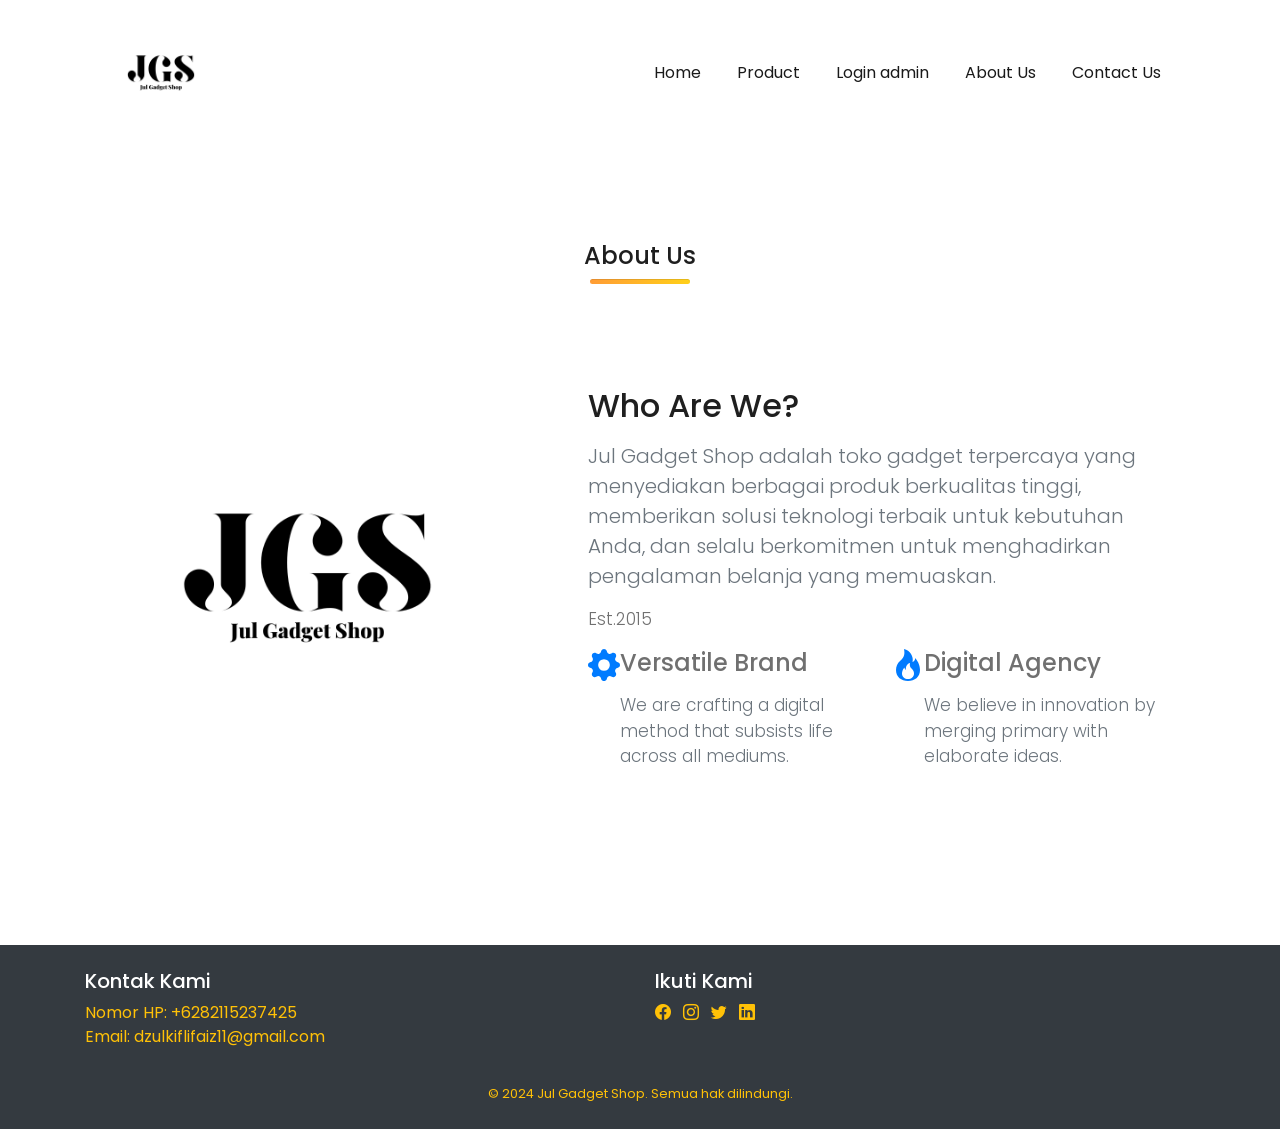
<file: aboutus.html>
<!DOCTYPE html>
<html lang="en">

<head>
  <meta charset="UTF-8">
  <meta name="viewport" content="width=device-width, initial-scale=1.0">
  <meta http-equiv="X-UA-Compatible" content="ie=edge">
  <link rel="shortcut icon" href="images/Architecturedesign logo.png" type="image/x-icon">
  <!-- Font Awesome CSS -->
  <link rel="stylesheet" href="https://use.fontawesome.com/releases/v5.0.13/css/all.css"
    integrity="sha384-DNOHZ68U8hZfKXOrtjWvjxusGo9WQnrNx2sqG0tfsghAvtVlRW3tvkXWZh58N9jp" crossorigin="anonymous">
  <!-- Google Font CSS -->
  <link href="https://fonts.googleapis.com/css2?family=Poppins:wght@300;400;500;600;700&display=swap" rel="stylesheet">
  <!-- Bootstrap CSS -->
  <link rel="stylesheet" href="https://stackpath.bootstrapcdn.com/bootstrap/4.1.1/css/bootstrap.min.css" <!-- Bootstrap
    Icons -->
  <link href="https://cdn.jsdelivr.net/npm/bootstrap-icons/font/bootstrap-icons.css" rel="stylesheet">


  <!-- Custom CSS -->
  <link rel="stylesheet" href="css/style.css">
  <link rel="stylesheet" href="css/responsive.css">
  <script type="module" src=""></script>
  <title>Jul Gadget Shop</title>
</head>

<style>
  /* Pop-up Modal Styles */
  .popup-modal {
    display: none;
    position: fixed;
    top: 0;
    left: 0;
    width: 100%;
    height: 100%;
    background: rgba(0, 0, 0, 0.5);
    z-index: 1000;
    justify-content: center;
    align-items: center;
  }

  .popup-content {
    background: #fff;
    padding: 20px;
    border-radius: 10px;
    text-align: center;
    max-width: 500px;
    width: 90%;
  }

  .close-btn {
    float: right;
    font-size: 24px;
    font-weight: bold;
    cursor: pointer;
  }
</style>

<body>
  <!-- START MAIN CONTENT -->
  <!-- ------------------------------------------------------------------------------------------------------------->
  <!-- Header Section  -->
  <header id="header">
    <div class="container">
      <nav class="navbar navbar-expand-lg navbar-light">
        <a class="navbar-brand logo" href="#"><img src="images/Architecturedesign logo.png" class="img-fluid"
            alt=""></a>
        <button class="navbar-toggler" type="button" data-toggle="collapse" data-target="#navbarSupportedContent"
          aria-controls="navbarSupportedContent" aria-expanded="false" aria-label="Toggle navigation">
          <span class="navbar-toggler-icon"></span>
        </button>

        <div class="collapse navbar-collapse menu" id="navbarSupportedContent">
          <ul class="navbar-nav ml-auto">
            <li class="nav-item active">
              <a class="nav-link" href="index.html">Home</a>
            </li>
            <li class="nav-item active">
              <a class="nav-link" href="/index.html">Product</a>
            </li>
            <li class="nav-item active">
              <a class="nav-link" href="Login.html">Login admin</a>
            </li>
            <li class="nav-item active">
              <a class="nav-link" href="#">About Us</a>
            </li>
            <li class="nav-item active">
              <a class="nav-link" href="/index.html">Contact Us</a>
            </li>
            
          </ul>
        </div>
      </nav>
    </div>
  </header>

  <!-- Slider Section -->
  

  <!-- Smartphone Section -->
  <!-- Smartphone Section -->
  <section id="product" class="smartphone my-5 py-5">
    <div class="container">
      <div class="row">
        <div class="col-md-12 text-center">
          <div class="title">
            <h4>About Us</h4>
            <hr>
          </div>
          <h5 class="d-inline-block orange"></h5>
        </div>
      </div>
      
      </div>
    </div>


    <!-- About 1 - Bootstrap Brain Component -->
<section class="py-3 py-md-5">
    <div class="container">
      <div class="row gy-3 gy-md-4 gy-lg-0 align-items-lg-center">
        <div class="col-12 col-lg-6 col-xl-5">
          <img class="img-fluid rounded" loading="lazy" src="/images/Architecturedesign logo.png" alt="About 1">
        </div>
        <div class="col-12 col-lg-6 col-xl-7">
          <div class="row justify-content-xl-center">
            <div class="col-12 col-xl-11">
              <h2 class="mb-3">Who Are We?</h2>
              <p class="lead fs-4 text-secondary mb-3">
                Jul Gadget Shop adalah toko gadget terpercaya yang menyediakan berbagai produk berkualitas tinggi, memberikan solusi teknologi terbaik untuk kebutuhan Anda, dan selalu berkomitmen untuk menghadirkan pengalaman belanja yang memuaskan.
              </p>
              <p>Est.2015</p>
            
              <div class="row gy-4 gy-md-0 gx-xxl-5X">
                <div class="col-12 col-md-6">
                  <div class="d-flex">
                    <div class="me-4 text-primary">
                      <svg xmlns="http://www.w3.org/2000/svg" width="32" height="32" fill="currentColor" class="bi bi-gear-fill" viewBox="0 0 16 16">
                        <path d="M9.405 1.05c-.413-1.4-2.397-1.4-2.81 0l-.1.34a1.464 1.464 0 0 1-2.105.872l-.31-.17c-1.283-.698-2.686.705-1.987 1.987l.169.311c.446.82.023 1.841-.872 2.105l-.34.1c-1.4.413-1.4 2.397 0 2.81l.34.1a1.464 1.464 0 0 1 .872 2.105l-.17.31c-.698 1.283.705 2.686 1.987 1.987l.311-.169a1.464 1.464 0 0 1 2.105.872l.1.34c.413 1.4 2.397 1.4 2.81 0l.1-.34a1.464 1.464 0 0 1 2.105-.872l.31.17c1.283.698 2.686-.705 1.987-1.987l-.169-.311a1.464 1.464 0 0 1 .872-2.105l.34-.1c1.4-.413 1.4-2.397 0-2.81l-.34-.1a1.464 1.464 0 0 1-.872-2.105l.17-.31c.698-1.283-.705-2.686-1.987-1.987l-.311.169a1.464 1.464 0 0 1-2.105-.872l-.1-.34zM8 10.93a2.929 2.929 0 1 1 0-5.86 2.929 2.929 0 0 1 0 5.858z" />
                      </svg>
                    </div>
                    <div>
                      <h2 class="h4 mb-3">Versatile Brand</h2>
                      <p class="text-secondary mb-0">We are crafting a digital method that subsists life across all mediums.</p>
                    </div>
                  </div>
                </div>
                <div class="col-12 col-md-6">
                  <div class="d-flex">
                    <div class="me-4 text-primary">
                      <svg xmlns="http://www.w3.org/2000/svg" width="32" height="32" fill="currentColor" class="bi bi-fire" viewBox="0 0 16 16">
                        <path d="M8 16c3.314 0 6-2 6-5.5 0-1.5-.5-4-2.5-6 .25 1.5-1.25 2-1.25 2C11 4 9 .5 6 0c.357 2 .5 4-2 6-1.25 1-2 2.729-2 4.5C2 14 4.686 16 8 16Zm0-1c-1.657 0-3-1-3-2.75 0-.75.25-2 1.25-3C6.125 10 7 10.5 7 10.5c-.375-1.25.5-3.25 2-3.5-.179 1-.25 2 1 3 .625.5 1 1.364 1 2.25C11 14 9.657 15 8 15Z" />
                      </svg>
                    </div>
                    <div>
                      <h2 class="h4 mb-3">Digital Agency</h2>
                      <p class="text-secondary mb-0">We believe in innovation by merging primary with elaborate ideas.</p>
                    </div>
                  </div>
                </div>
              </div>
            </div>
          </div>
        </div>
      </div>
    </div>
  </section>
  </section>
  


  <!-- catagories section -->
  
  <footer id="contact-footer" class="bg-dark text-warning py-4">
    <div class="container">
        <div class="row">
            <!-- Informasi Kontak -->
            <div class="col-md-6">
                <h5 class="text-white">Kontak Kami</h5>
                <ul class="list-unstyled">
                    <li>Nomor HP: <a href="tel:+6281234567890" class="text-warning">+6282115237425</a></li>
                    <li>Email: <a href="mailto:info@example.com" class="text-warning">dzulkiflifaiz11@gmail.com</a></li>
                </ul>
            </div>
            <!-- Media Sosial -->
            <div class="col-md-6">
                <h5 class="text-white">Ikuti Kami</h5>
                <ul class="list-inline">
                    <li class="list-inline-item">
                        <a href="https://www.facebook.com/faiz.nxisni" class="text-warning" target="_blank" rel="noopener" title="Facebook Profile">
                            <i class="bi bi-facebook"></i>
                        </a>
                    </li>
                    <li class="list-inline-item">
                        <a href="https://instagram.com/qintharalmaliki" class="text-warning" target="_blank">
                            <i class="bi bi-instagram"></i>
                        </a>
                    </li>
                    <li class="list-inline-item">
                        <a href="https://twitter.com/dzulll03" class="text-warning" target="_blank">
                            <i class="bi bi-twitter"></i>
                        </a>
                    </li>
                    <li class="list-inline-item">
                        <a href="https://www.linkedin.com/in/dzulkifli-faiz-3533772ba/" class="text-warning" target="_blank">
                            <i class="bi bi-linkedin"></i>
                        </a>
                    </li>
                </ul>
            </div>
        </div>
        <div class="text-center mt-3">
            <small>&copy; 2024 Jul Gadget Shop. Semua hak dilindungi.</small>
        </div>
    </div>
</footer>

<!-- Pop-up Modal -->
<div id="popupModal" class="popup-modal">
  <div class="popup-content">
    <span class="close-btn">&times;</span>
    <h3 id="popupTitle"></h3>
    <p id="popupDesc"></p>
  </div>
</div>


  <!-- ------------------------------------------------------------------------------------------------------------->
  <!-- END MAIN CONTENT -->
  <!-- JQuery JS -->
  <script src="http://code.jquery.com/jquery-3.3.1.min.js"
    integrity="sha256-FgpCb/KJQlLNfOu91ta32o/NMZxltwRo8QtmkMRdAu8=" crossorigin="anonymous"></script>
  <!-- Popper JS -->
  <script src="https://cdnjs.cloudflare.com/ajax/libs/popper.js/1.14.3/umd/popper.min.js"
    integrity="sha384-ZMP7rVo3mIykV+2+9J3UJ46jBk0WLaUAdn689aCwoqbBJiSnjAK/l8WvCWPIPm49"
    crossorigin="anonymous"></script>
  <!-- Bootstrap JS -->
  <script src="https://stackpath.bootstrapcdn.com/bootstrap/4.1.1/js/bootstrap.min.js"
    integrity="sha384-smHYKdLADwkXOn1EmN1qk/HfnUcbVRZyYmZ4qpPea6sjB/pTJ0euyQp0Mk8ck+5T"
    crossorigin="anonymous"></script>

  <script>
    // Get the current year for the copyright
    $('#year').text(new Date().getFullYear());
  </script>

<script>
  // JavaScript for Pop-up functionality
  document.querySelectorAll('.detail-btn').forEach(button => {
    button.addEventListener('click', function () {
      const title = this.getAttribute('data-title');
      const desc = this.getAttribute('data-desc');

      document.getElementById('popupTitle').innerText = title;
      document.getElementById('popupDesc').innerText = desc;

      document.getElementById('popupModal').style.display = 'flex';
    });
  });

  // Close pop-up when the close button is clicked
  document.querySelector('.close-btn').addEventListener('click', function () {
    document.getElementById('popupModal').style.display = 'none';
  });

  // Close pop-up when clicking outside of the modal
  window.addEventListener('click', function (event) {
    const modal = document.getElementById('popupModal');
    if (event.target === modal) {
      modal.style.display = 'none';
    }
  });
</script>
</body>

</html>
</file>
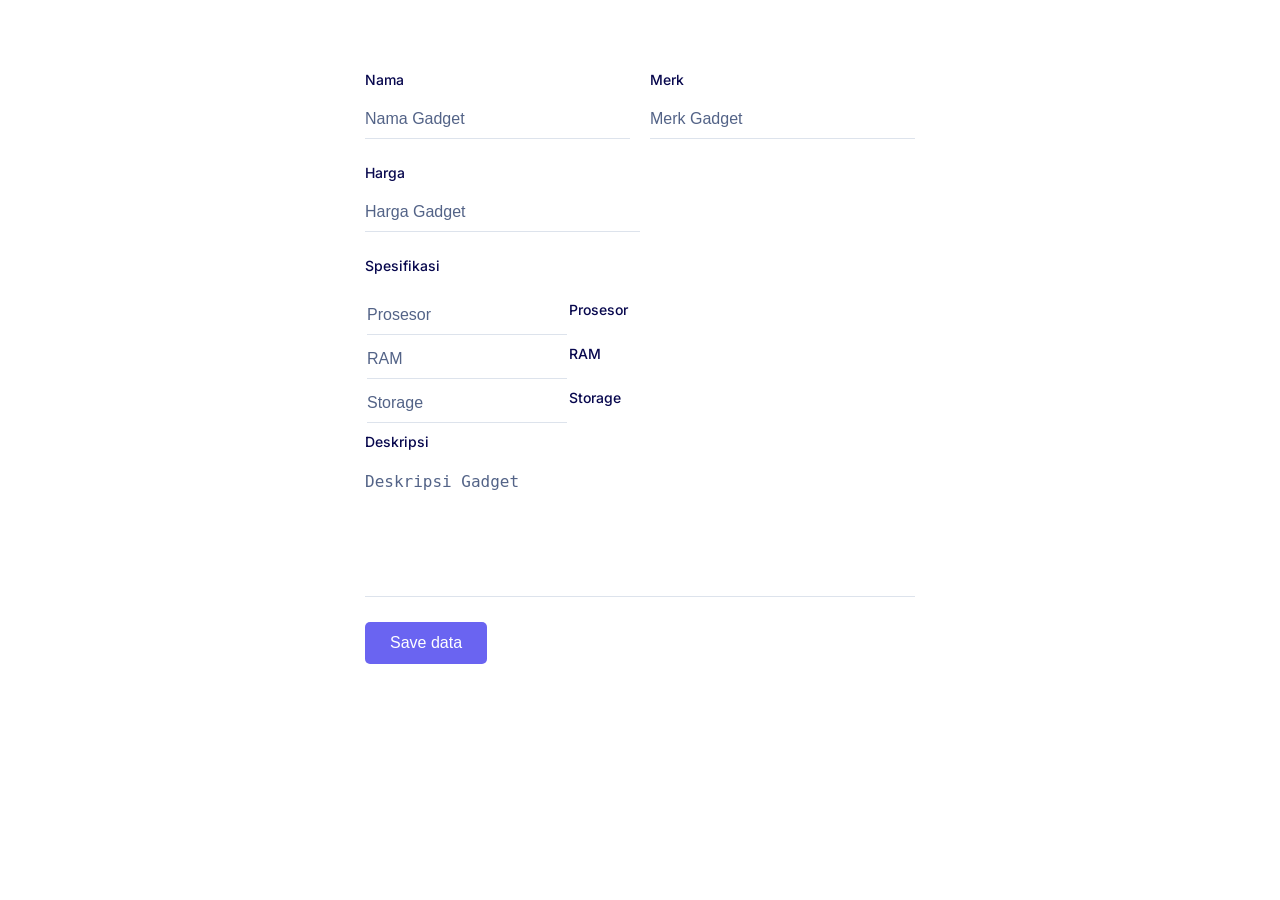
<file: add_data_gadget.html>
<!DOCTYPE html>
<html lang="en">
<head>
    <meta charset="UTF-8">
    <meta name="viewport" content="width=device-width, initial-scale=1.0">
    <title>Data Gadget</title>
</head>
<body>

  <nav>
    <a href="data.html" class="navbar-link">Kembali Ke Halaman Utama</a>
</nav>

<div class="formbold-main-wrapper">
  <div class="formbold-form-wrapper">
    <form id="dataForm">
        <div class="formbold-input-flex">
          <div>
              <input
              type="text"
              id="nama"
              placeholder="Nama Gadget"
              class="formbold-form-input"
              />
              <label for="nama" class="formbold-form-label"> Nama </label>
          </div>
          <div>
              <input
              type="text"
              id="merk"
              placeholder="Merk Gadget"
              class="formbold-form-input"
              />
              <label for="merk" class="formbold-form-label"> Merk </label>
          </div>
        </div>

        <div class="formbold-input-flex">
          <div>
              <input
              type="text"
              id="harga"
              placeholder="Harga Gadget"
              class="formbold-form-input"
              />
              <label for="harga" class="formbold-form-label"> Harga </label>
          </div>
        </div>

        <div>
          <label class="formbold-form-label">Spesifikasi</label>
          <table>
              <tr>
                  <td><input type="text" id="spesifikasiProsesor" placeholder="Prosesor" class="formbold-form-input" /></td>
                  <td><label for="spesifikasiProsesor" class="formbold-form-label">Prosesor</label></td>
              </tr>
              <tr>
                  <td><input type="text" id="spesifikasiRAM" placeholder="RAM" class="formbold-form-input" /></td>
                  <td><label for="spesifikasiRAM" class="formbold-form-label">RAM</label></td>
              </tr>
              <tr>
                  <td><input type="text" id="spesifikasiStorage" placeholder="Storage" class="formbold-form-input" /></td>
                  <td><label for="spesifikasiStorage" class="formbold-form-label">Storage</label></td>
              </tr>
          </table>
      </div>

        <div class="formbold-textarea">
            <textarea
                rows="6"
                id="deskripsi"
                placeholder="Deskripsi Gadget"
                class="formbold-form-input"
            ></textarea>
            <label for="deskripsi" class="formbold-form-label"> Deskripsi </label>
        </div>

        <button type="button" id="submitButton" class="formbold-btn">
            Save data
        </button>
    </form>
  </div>
</div>
    <style>
      @import url('https://fonts.googleapis.com/css2?family=Inter:wght@400;500;600;700&display=swap');
      * {
        margin: 0;
        padding: 0;
        box-sizing: border-box;
      }
      body {
        font-family: "Inter", sans-serif;
      }
      .formbold-main-wrapper {
        display: flex;
        align-items: center;
        justify-content: center;
        padding: 48px;
      }
    
      .formbold-form-wrapper {
        margin: 0 auto;
        max-width: 550px;
        width: 100%;
        background: white;
      }
    
      .formbold-input-flex {
        display: flex;
        gap: 20px;
        margin-bottom: 22px;
      }
      .formbold-input-flex > div {
        width: 50%;
        display: flex;
        flex-direction: column-reverse;
      }
      .formbold-textarea {
        display: flex;
        flex-direction: column-reverse;
      }
    
      .formbold-form-input {
        width: 100%;
        padding-bottom: 10px;
        border: none;
        border-bottom: 1px solid #DDE3EC;
        background: #FFFFFF;
        font-weight: 500;
        font-size: 16px;
        color: #07074D;
        outline: none;
        resize: none;
      }
      .formbold-form-input::placeholder {
        color: #536387;
      }
      .formbold-form-input:focus {
        border-color: #6A64F1;
      }
      .formbold-form-label {
        color: #07074D;
        font-weight: 500;
        font-size: 14px;
        line-height: 24px;
        display: block;
        margin-bottom: 18px;
      }
      .formbold-form-input:focus + .formbold-form-label {
        color: #6A64F1;
      }
    
      .formbold-input-file {
        margin-top: 30px;
      }
      .formbold-input-file input[type="file"] {
        position: absolute;
        top: 6px;
        left: 0;
        z-index: -1;
      }
      .formbold-input-file .formbold-input-label {
        display: flex;
        align-items: center;
        gap: 10px;
        position: relative;
      }
    
      .formbold-filename-wrapper {
        display: flex;
        flex-direction: column;
        gap: 6px;
        margin-bottom: 22px;
      }
      .formbold-filename {
        display: flex;
        align-items: center;
        justify-content: space-between;
        font-size: 14px;
        line-height: 24px;
        color: #536387;
      }
      .formbold-filename svg {
        cursor: pointer;
      }
    
      .formbold-btn {
        font-size: 16px;
        border-radius: 5px;
        padding: 12px 25px;
        border: none;
        font-weight: 500;
        background-color: #6A64F1;
        color: white;
        cursor: pointer;
        margin-top: 25px;
      }
      .formbold-btn:hover {
        box-shadow: 0px 3px 8px rgba(0, 0, 0, 0.05);
      }

      .navbar {
    background-color: #ff0000; /* Warna latar merah */
    padding: 10px; /* Padding untuk memberi jarak antara konten dan tepi navbar */
    text-align: center; /* Teks ditengahkan */
}

.navbar-link {
    color: white; /* Warna teks putih */
    text-decoration: none; /* Hapus garis bawah pada tautan */
    padding: 10px 20px; /* Padding pada tautan */
    border-radius: 5px; /* Sudut melengkung untuk tautan */
    transition: background-color 0.3s ease; /* Efek transisi pada perubahan warna latar */
}

.navbar-link:hover {
    background-color: #cc0000; /* Warna latar saat tautan dihover (merah lebih gelap) */
}

    
    </style>
<script type="module" src="js/controller/post.js"></script>

</body>
</html>
</file>
<file: css/style.css>
*{
    margin: 0;
    padding: 0;
    box-sizing: border-box;
}
body{
    font-family: 'Poppins', sans-serif;
    color: #707070;
}
h1, h2, h3, h4, h5{
	color: #1F1F1F;
}
h1{
	font-size: 41px;
}
p{
	font-size: 17px;
	font-weight: 300;
}
hr{
	width: 100px;
	background-image: linear-gradient(90deg, #FF9C35, #FFD019);
	height: 4px;
	margin: 0 auto;
	border-radius: 5px;
}
a{
    text-decoration: none;
    color: #1F1F1F;
}
.orange{
	color: #FF9D00;
	font-size: 18px;
}
/*header section*/
.logo img{
	width: 120px;
}
.menu ul li{
	padding: 0px 10px;
}

/*slider section*/
.slider{
	background-image: url(../images/dots.png), url(../images/Best-Products.png);
    background-repeat: no-repeat, no-repeat;
	background-position: left bottom, center;
	background-size: 150px, 60px;
}
.slide-text{
	padding-left: 15px;
}
.custom-btn{
	margin-top: 20px;
	background-color: #1F1F1F;
	color: #fff;
	transition: 0.5s ease-in;
}
.custom-btn i{
	font-size: 14px;
	padding-left: 5px;
}
.custom-btn:focus{
	box-shadow: none;
}
.custom-btn:hover{
	background-image: linear-gradient(45deg, #FF9C35, #FFD019);
}
.custom-btn:hover i{
	transform: translateX(3px);
}
.dots{
	 bottom: -40px;
}
.dots li{
	background-color: #CECECE;
	width: 15px;
	height: 5px;
	border-radius: 10px;
}
.carousel-indicators .active{
	background-image: linear-gradient(45deg, #FF9C35, #FFD019);
	width: 20px;
}

.icon{
	border-radius: 40px 5px 20px 5px;
}
.social-icons a{
	padding: 10px;
	font-size: 18px;
}
</file>
<file: css/responsive.css>
/* // Extra small devices (portrait phones, less than 576px) */
@media (max-width: 575.98px) {
	h1{
		font-size: 36px;
	}
	h5{
		font-size: 18px;
	}
	p{
		font-size: 16px;
	}
	.slider{
		background-image: none;
		text-align: center;
		margin-top: 40px;
	}
	.marginForMobile{
		margin-bottom: 25px;
	}
	.footer p, .social-icons{
		text-align: center !important;
		padding: 5px;
	}
}

/* // Medium devices (tablets, 768px and up) */
@media (min-width: 768px) and (max-width: 991.98px) {
	h1{
		font-size: 36px;
	}
	h5{
		font-size: 18px;
	}
	p{
		font-size: 16px;
	}
	.slider{
		background-image: none;
	}
	.card{
		padding: 0px !important;
	}
	.card img{
		padding: 0px !important;
	}
}
</file>
